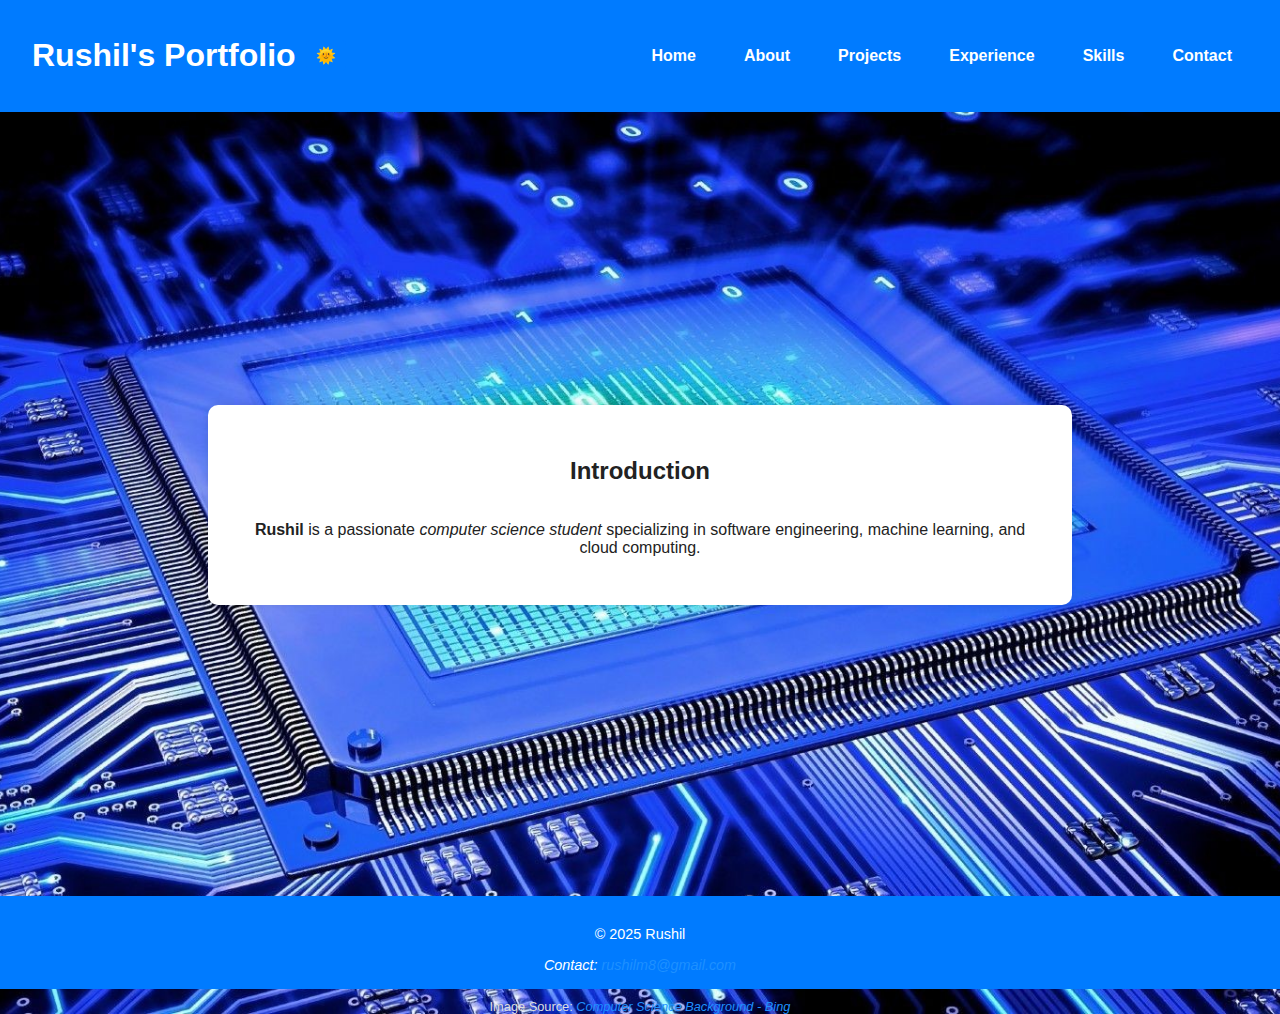
<file: index.html>
<!DOCTYPE html>
<html lang="en">
<head>
    <meta charset="UTF-8">
    <meta name="viewport" content="width=device-width, initial-scale=1.0">
    <title>Rushil's Portfolio</title>
    <meta name="description" content="A portfolio showcasing Rushil's projects, experience, and skills.">
    <link rel="stylesheet" href="styles.css">
</head>
<body>
    <header>
        <div class="header-title">
            <h1>Rushil's Portfolio</h1>
            <button id="theme-toggle" aria-label="Toggle light/dark mode">🌞</button>
        </div>
        
        <input type="checkbox" id="nav-toggle" class="nav-toggle">
        <label for="nav-toggle" class="nav-toggle-label">&#9776;</label>
        <nav>
            <ul>
                <li><a href="index.html">Home</a></li>
                <li><a href="about.html">About</a></li>
                <li><a href="projects.html">Projects</a></li>
                <li><a href="experience.html">Experience</a></li>
                <li><a href="skills.html">Skills</a></li>
                <li><a href="contact.html">Contact</a></li>
            </ul>
        </nav>
    </header>
    
    <main>
        <section class="intro">
            <h2>Introduction</h2>
            <p><strong>Rushil</strong> is a passionate <em>computer science student</em> specializing in software engineering, machine learning, and cloud computing.</p>
        </section>
    </main>

    <footer>
        <p>&copy; 2025 Rushil</p>
        <address>
            Contact: <a href="mailto:rushilm8@gmail.com">rushilm8@gmail.com</a>
        </address>
    </footer>

    <!-- Citation for Image -->
    <div class="image-credit">
        Image Source: <cite><a href="https://tse3.mm.bing.net/th?id=OIP.bUmzk4lCeGybsMOqSqL_PQHaEK&pid=Api" target="_blank" rel="noopener noreferrer">Computer Science Background - Bing</a></cite>
    </div>

    <script src="theme-toggle.js"></script>
</body>
</html>
<body>
    <!-- Existing header, main, footer code remains unchanged -->
  
    <!-- Back to Top Button -->
    <button id="back-to-top" aria-label="Back to top">↑ Top</button>
  
    <script src="theme-toggle.js"></script>
    <script src="back-to-top.js"></script>
  </body>
</file>
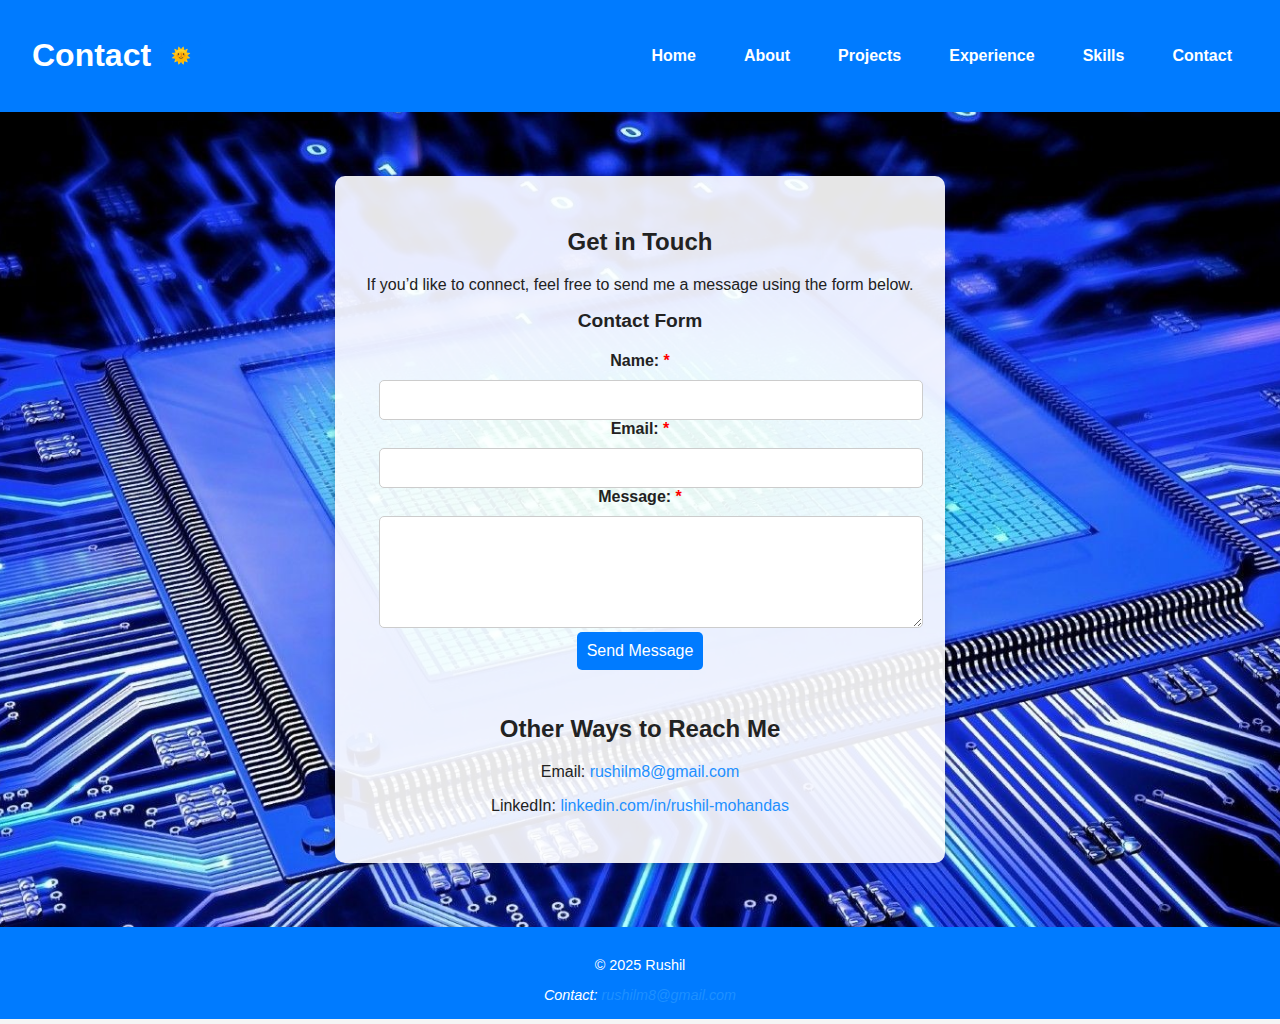
<file: contact.html>
<!DOCTYPE html>
<html lang="en">
<head>
    <meta charset="UTF-8">
    <meta name="viewport" content="width=device-width, initial-scale=1.0">
    <title>Contact - Rushil's Portfolio</title>
    <meta name="description" content="Get in touch with Rushil for software engineering, AI, and collaboration opportunities.">
    <meta name="author" content="Rushil Mohandas">
    <meta name="keywords" content="Rushil, Portfolio, Contact, Software Engineer, AI, Machine Learning">
    <link rel="stylesheet" href="styles.css">
</head>
<body>

    <header>
        <div class="header-title">
            <h1>Contact</h1>
            <button id="theme-toggle" aria-label="Toggle light/dark mode">🌞</button>
        </div>
        
        <nav>
            <ul>
                <li><a href="index.html">Home</a></li>
                <li><a href="about.html">About</a></li>
                <li><a href="projects.html">Projects</a></li>
                <li><a href="experience.html">Experience</a></li>
                <li><a href="skills.html">Skills</a></li>
                <li><a href="contact.html">Contact</a></li>
            </ul>
        </nav>
    </header>
    

<main>
    <div class="content-wrapper">
        <section>
            <h2>Get in Touch</h2>
            <p>If you’d like to connect, feel free to send me a message using the form below.</p>

            <!-- Contact Form -->
            <form id="contact-form" method="POST" action="https://httpbin.org/post">
                <fieldset>
                    <legend>Contact Form</legend>

                    <!-- Name Field -->
                    <label for="name">Name: <span class="required">*</span></label>
                    <input type="text" id="name" name="name" required minlength="2" maxlength="50"
                        pattern="^[a-zA-Z\s]+$" title="Only letters and spaces allowed.">

                    <!-- Email Field -->
                    <label for="email">Email: <span class="required">*</span></label>
                    <input type="email" id="email" name="email" required 
                    pattern="^[A-Za-zÀ-ÖØ-öø-ÿ\s'-]+$"
                        title="Please enter a valid email (e.g., example@domain.com).">

                    <!-- Message Field -->
                    <label for="message">Message: <span class="required">*</span></label>
                    <textarea id="message" name="message" rows="5" required minlength="10" maxlength="500"></textarea>

                    <!-- Submit Button -->
                    <button type="submit">Send Message</button>
                </fieldset>
            </form>
        </section>

        <section>
            <h2>Other Ways to Reach Me</h2>
            <p>Email: <a href="mailto:rushilm8@gmail.com">rushilm8@gmail.com</a></p>
            <p>LinkedIn: <a href="https://linkedin.com/in/rushil-mohandas" target="_blank">linkedin.com/in/rushil-mohandas</a></p>
        </section>
    </div>
</main>

<footer>
    <p>&copy; 2025 Rushil</p>
    <address>
        Contact: <a href="mailto:rushilm8@gmail.com">rushilm8@gmail.com</a>
    </address>
</footer>

<script src="form-validation.js"></script>
<script src="theme-toggle.js"></script>

</body>
</html>
<body>
    <!-- Existing header, main, footer code remains unchanged -->
  
    <!-- Back to Top Button -->
    <button id="back-to-top" aria-label="Back to top">↑ Top</button>
  
    <script src="theme-toggle.js"></script>
    <script src="back-to-top.js"></script>
  </body>
</file>
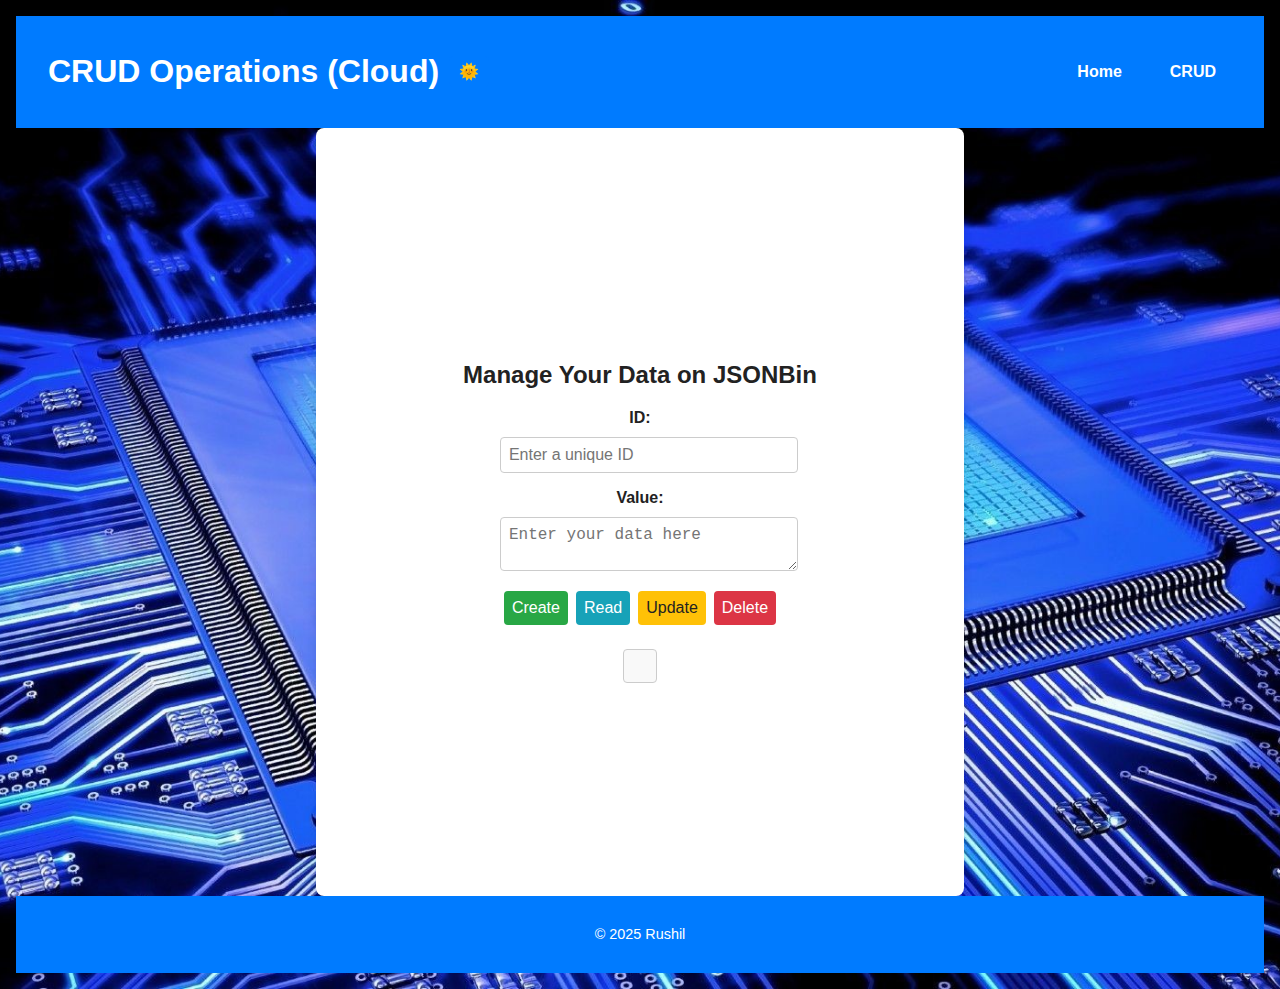
<file: crud.html>
<!DOCTYPE html>
<html lang="en">
<head>
  <meta charset="UTF-8">
  <meta name="viewport" content="width=device-width, initial-scale=1.0">
  <title>CRUD - Rushil's Portfolio</title>
  <meta name="description" content="Perform CRUD actions on data stored in JSONBin.">
  <link rel="stylesheet" href="styles.css">
  <style>
    /* Inline CSS for CRUD page styling */
    body {
      font-family: Arial, sans-serif;
      padding: 1rem;
      background-color: var(--background-color, #f5f5f5);
      color: var(--text-color, #222);
    }
    .crud-container {
      max-width: 600px;
      margin: 0 auto;
      background-color: #fff;
      padding: 1.5rem;
      border-radius: 8px;
      box-shadow: 0 4px 10px rgba(0,0,0,0.1);
    }
    h1, h2 {
      text-align: center;
    }
    form {
      display: flex;
      flex-direction: column;
      gap: 1rem;
    }
    label {
      font-weight: bold;
    }
    input, textarea {
      padding: 0.5rem;
      font-size: 1rem;
      border: 1px solid #ccc;
      border-radius: 4px;
    }
    .action-buttons {
      display: flex;
      justify-content: space-between;
    }
    .action-buttons button {
      flex: 1;
      margin: 0 0.25rem;
      padding: 0.5rem;
      font-size: 1rem;
      border: none;
      border-radius: 4px;
      cursor: pointer;
      transition: background-color 0.3s ease;
    }
    .action-buttons button#create-btn { background-color: #28a745; color: #fff; }
    .action-buttons button#read-btn  { background-color: #17a2b8; color: #fff; }
    .action-buttons button#update-btn { background-color: #ffc107; color: #222; }
    .action-buttons button#delete-btn { background-color: #dc3545; color: #fff; }
    .action-buttons button:hover {
      opacity: 0.9;
    }
    .data-display {
      margin-top: 1.5rem;
      padding: 1rem;
      border: 1px solid #ccc;
      border-radius: 4px;
      background-color: #f9f9f9;
    }
  </style>
</head>
<body>
  <header>
    <div class="header-title">
      <h1>CRUD Operations (Cloud)</h1>
      <button id="theme-toggle" aria-label="Toggle light/dark mode">🌞</button>
    </div>
    <nav>
      <ul>
        <li><a href="index.html">Home</a></li>
        <li><a href="crud.html">CRUD</a></li>
        <!-- Add other navigation links as needed -->
      </ul>
    </nav>
  </header>
  
  <main class="crud-container">
    <h2>Manage Your Data on JSONBin</h2>
    <form id="crud-form">
      <div>
        <label for="data-id">ID:</label>
        <input type="text" id="data-id" name="dataId" placeholder="Enter a unique ID" required>
      </div>
      <div>
        <label for="data-value">Value:</label>
        <textarea id="data-value" name="dataValue" placeholder="Enter your data here" required></textarea>
      </div>
      <div class="action-buttons">
        <button type="button" id="create-btn">Create</button>
        <button type="button" id="read-btn">Read</button>
        <button type="button" id="update-btn">Update</button>
        <button type="button" id="delete-btn">Delete</button>
      </div>
    </form>
    
    <div class="data-display" id="data-display">
      <!-- Dynamically displayed data will appear here -->
    </div>
  </main>
  
  <footer>
    <p>&copy; 2025 Rushil</p>
  </footer>
  
  <script>
    // Replace these with your actual JSONBin API key and Bin ID
    const API_KEY = '$2a$10$yWnFnN6/JYQBUGzy6FKfP.0O0afkxp3DeoMR57Q7LreKPkl6Z9PQW';
    const BIN_ID = '67d7538b8a456b7966772282';
    const JSONBIN_URL = `https://api.jsonbin.io/v3/b/${BIN_ID}`;

    const dataDisplay = document.getElementById('data-display');
    const createBtn = document.getElementById('create-btn');
    const readBtn = document.getElementById('read-btn');
    const updateBtn = document.getElementById('update-btn');
    const deleteBtn = document.getElementById('delete-btn');

    // Helper: Fetch the entire bin data from JSONBin
    async function fetchBinData() {
      try {
        const response = await fetch(JSONBIN_URL, {
          method: 'GET',
          headers: {
            'X-Master-Key': API_KEY,
            'Content-Type': 'application/json'
          }
        });
        const result = await response.json();
        return result.record || {}; // assuming record holds your data
      } catch (error) {
        console.error('Error fetching data:', error);
        alert('Error fetching data from JSONBin.');
      }
    }

    // Helper: Update the bin data on JSONBin
    async function updateBinData(newData) {
      try {
        const response = await fetch(JSONBIN_URL, {
          method: 'PUT',
          headers: {
            'X-Master-Key': API_KEY,
            'Content-Type': 'application/json'
          },
          body: JSON.stringify(newData)
        });
        return await response.json();
      } catch (error) {
        console.error('Error updating data:', error);
        alert('Error updating data on JSONBin.');
      }
    }

    // Helper: Display bin data in the data display section
    async function displayData() {
      const binData = await fetchBinData();
      let output = '<h3>Stored Data:</h3>';
      const keys = Object.keys(binData);
      if (keys.length === 0) {
        output += '<p>No data found.</p>';
      } else {
        output += '<ul>';
        keys.forEach(key => {
          output += `<li><strong>${key}:</strong> ${binData[key]}</li>`;
        });
        output += '</ul>';
      }
      dataDisplay.innerHTML = output;
    }

    // Create
    createBtn.addEventListener('click', async () => {
      const id = document.getElementById('data-id').value.trim();
      const value = document.getElementById('data-value').value.trim();
      if (id && value) {
        const binData = await fetchBinData();
        if (binData[id]) {
          alert('Item already exists. Use Update to modify it.');
        } else {
          binData[id] = value;
          await updateBinData(binData);
          alert('Item created successfully.');
          displayData();
        }
      } else {
        alert('Please fill in both fields.');
      }
    });

    // Read
    readBtn.addEventListener('click', async () => {
      const id = document.getElementById('data-id').value.trim();
      const binData = await fetchBinData();
      if (id) {
        if (binData[id]) {
          document.getElementById('data-value').value = binData[id];
          alert('Data loaded.');
        } else {
          alert('No data found with that ID.');
        }
      } else {
        // If no ID is specified, display all stored data
        displayData();
      }
    });

    // Update
    updateBtn.addEventListener('click', async () => {
      const id = document.getElementById('data-id').value.trim();
      const value = document.getElementById('data-value').value.trim();
      if (id && value) {
        const binData = await fetchBinData();
        if (binData[id]) {
          binData[id] = value;
          await updateBinData(binData);
          alert('Item updated successfully.');
          displayData();
        } else {
          alert('No item found with that ID to update.');
        }
      } else {
        alert('Please fill in both fields.');
      }
    });

    // Delete
    deleteBtn.addEventListener('click', async () => {
      const id = document.getElementById('data-id').value.trim();
      if (id) {
        const binData = await fetchBinData();
        if (binData[id]) {
          delete binData[id];
          await updateBinData(binData);
          alert('Item deleted successfully.');
          displayData();
        } else {
          alert('No item found with that ID.');
        }
      } else {
        alert('Please provide an ID to delete.');
      }
    });

    // Initial display of stored data on page load
    displayData();
  </script>
</body>
</html>
</file>
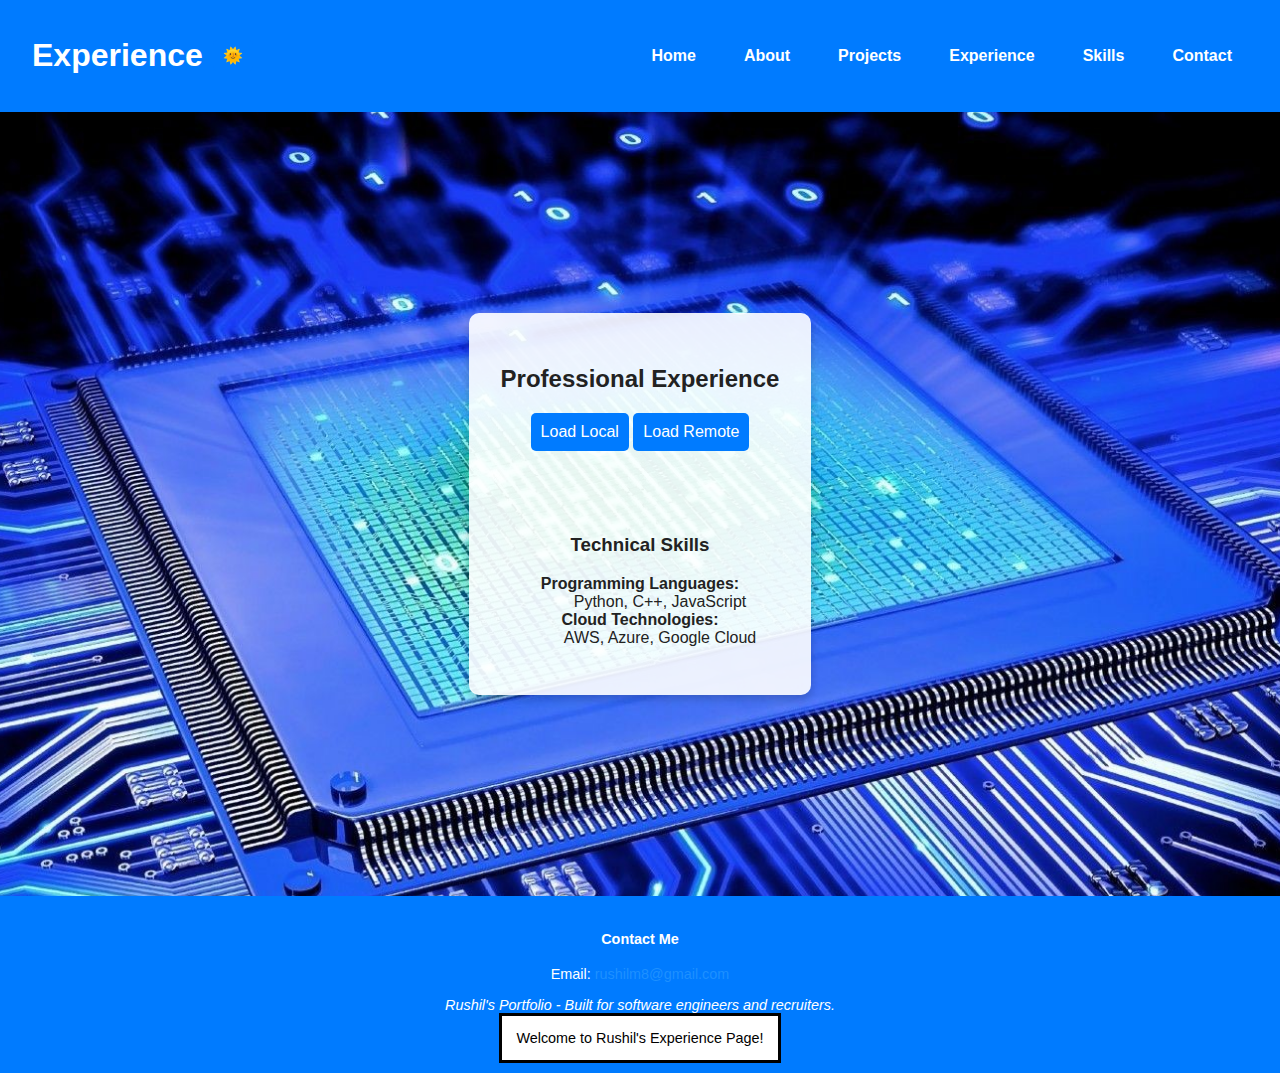
<file: experience.html>
<!DOCTYPE html>
<html lang="en">
<head>
    <meta charset="UTF-8">
    <meta name="viewport" content="width=device-width, initial-scale=1.0">
    <title>Experience - Rushil's Portfolio</title>
    <meta name="description" content="Rushil's professional experience in software engineering and internships.">
    <link rel="stylesheet" href="styles.css">
</head>
<body>
    <header>
        <div class="header-title">
            <h1>Experience</h1>
            <button id="theme-toggle" aria-label="Toggle light/dark mode">🌞</button>
        </div>
        
        <input type="checkbox" id="nav-toggle" class="nav-toggle">
        <label for="nav-toggle" class="nav-toggle-label">&#9776;</label>
        <nav>
            <ul>
                <li><a href="index.html">Home</a></li>
                <li><a href="about.html">About</a></li>
                <li><a href="projects.html">Projects</a></li>
                <li><a href="experience.html">Experience</a></li>
                <li><a href="skills.html">Skills</a></li>
                <li><a href="contact.html">Contact</a></li>
            </ul>
        </nav>
    </header>
    
    <main>
        <div class="content-wrapper">
            <section>
                <h2>Professional Experience</h2>
                <div class="button-container">
                    <button id="load-local">Load Local</button>
                    <button id="load-remote">Load Remote</button>
                </div>


                
                <div id="projects-cards-container" class="card-container">
                    <!-- Project cards will be dynamically inserted here -->
                </div>

                <h3>Technical Skills</h3>
                <dl>
                    <dt><strong>Programming Languages:</strong></dt>
                    <dd>Python, C++, JavaScript</dd>
                    <dt><strong>Cloud Technologies:</strong></dt>
                    <dd>AWS, Azure, Google Cloud</dd>
                </dl>

              

 
            </section>
        </div>
    </main>

    <footer>
        <hgroup>
            <h4>Contact Me</h4>
            <p>Email: <a href="mailto:rushilm8@gmail.com">rushilm8@gmail.com</a></p>
        </hgroup>
        <address>
            <cite>Rushil's Portfolio</cite> - Built for software engineers and recruiters.
        </address>
        <dialog open>
            Welcome to Rushil's Experience Page!
        </dialog>
        <noscript>
            JavaScript is required for full site functionality.
        </noscript>
        <p>&copy; 2025 Rushil</p>
    </footer>

    <script src="theme-toggle.js"></script>
    <script src="project-card.js"></script> 
    <script src="projects.js"></script> <!-- Ensure this script is included -->

    
</body>
</html>
<body>
    <!-- Existing header, main, footer code remains unchanged -->
  
    <!-- Back to Top Button -->
    <button id="back-to-top" aria-label="Back to top">↑ Top</button>
  
    <script src="theme-toggle.js"></script>
    <script src="back-to-top.js"></script>
  </body>
</file>
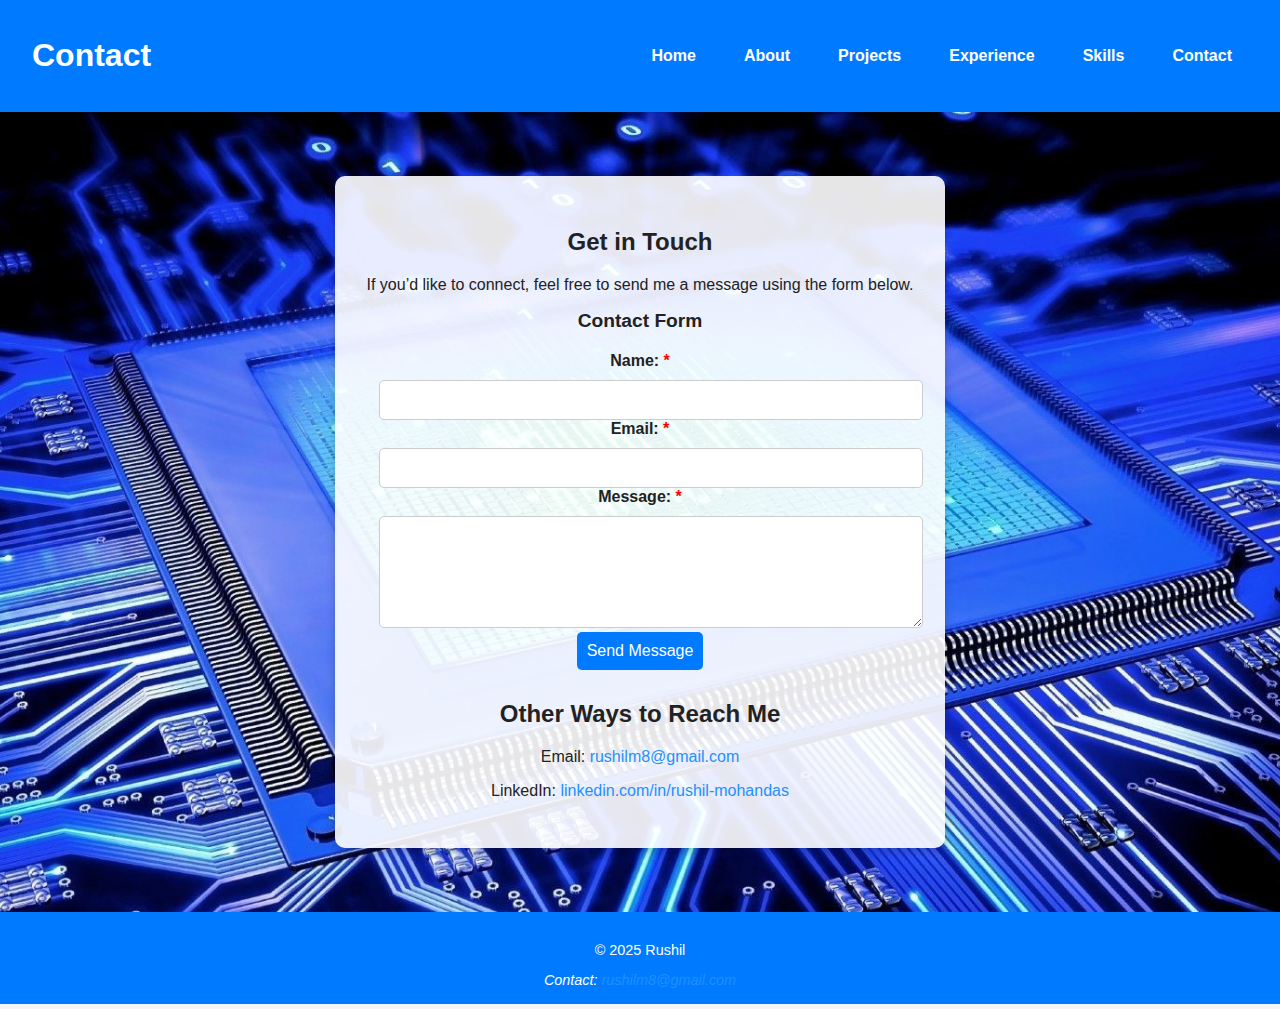
<file: form-no-js.html>
<!DOCTYPE html>
<html lang="en">
<head>
    <meta charset="UTF-8">
    <meta name="viewport" content="width=device-width, initial-scale=1.0">
    <title>Contact - Rushil's Portfolio</title>
    <meta name="description" content="Get in touch with Rushil for software engineering, AI, and collaboration opportunities.">
    <meta name="author" content="Rushil Mohandas">
    <meta name="keywords" content="Rushil, Portfolio, Contact, Software Engineer, AI, Machine Learning">
    <link rel="stylesheet" href="styles.css">
</head>
<body>

<header>
    <h1>Contact</h1>
    <nav>
        <ul>
            <li><a href="index.html">Home</a></li>
            <li><a href="about.html">About</a></li>
            <li><a href="projects.html">Projects</a></li>
            <li><a href="experience.html">Experience</a></li>
            <li><a href="skills.html">Skills</a></li>
            <li><a href="contact.html">Contact</a></li>
        </ul>
    </nav>
</header>
    
<main>
    <div class="content-wrapper">
        <section>
            <h2>Get in Touch</h2>
            <p>If you’d like to connect, feel free to send me a message using the form below.</p>

            
            <form id="contact-form" method="POST" action="https://httpbin.org/post">
                <fieldset>
                    <legend>Contact Form</legend>

                    
                    <label for="name">Name: <span class="required">*</span></label>
                    <input type="text" id="name" name="name" required minlength="2" maxlength="50"
                        pattern="^[a-zA-Z\s]+$" title="Only letters and spaces allowed.">

                   
                    <label for="email">Email: <span class="required">*</span></label>
                    <input type="email" id="email" name="email" required 
                        pattern="^[a-zA-Z0-9._%+-]+@[a-zA-Z0-9.-]+\.[a-zA-Z]{2,}$" 
                        title="Please enter a valid email (e.g., example@domain.com).">

                    
                    <label for="message">Message: <span class="required">*</span></label>
                    <textarea id="message" name="message" rows="5" required minlength="10" maxlength="500"></textarea>

                    
                    <button type="submit">Send Message</button>
                </fieldset>
            </form>
        </section>

        <section>
            <h2>Other Ways to Reach Me</h2>
            <p>Email: <a href="mailto:rushilm8@gmail.com">rushilm8@gmail.com</a></p>
            <p>LinkedIn: <a href="https://linkedin.com/in/rushil-mohandas" target="_blank">linkedin.com/in/rushil-mohandas</a></p>
        </section>
    </div>
</main>

<footer>
    <p>&copy; 2025 Rushil</p>
    <address>
        Contact: <a href="mailto:rushilm8@gmail.com">rushilm8@gmail.com</a>
    </address>
</footer>

</body>
</html>
</file>
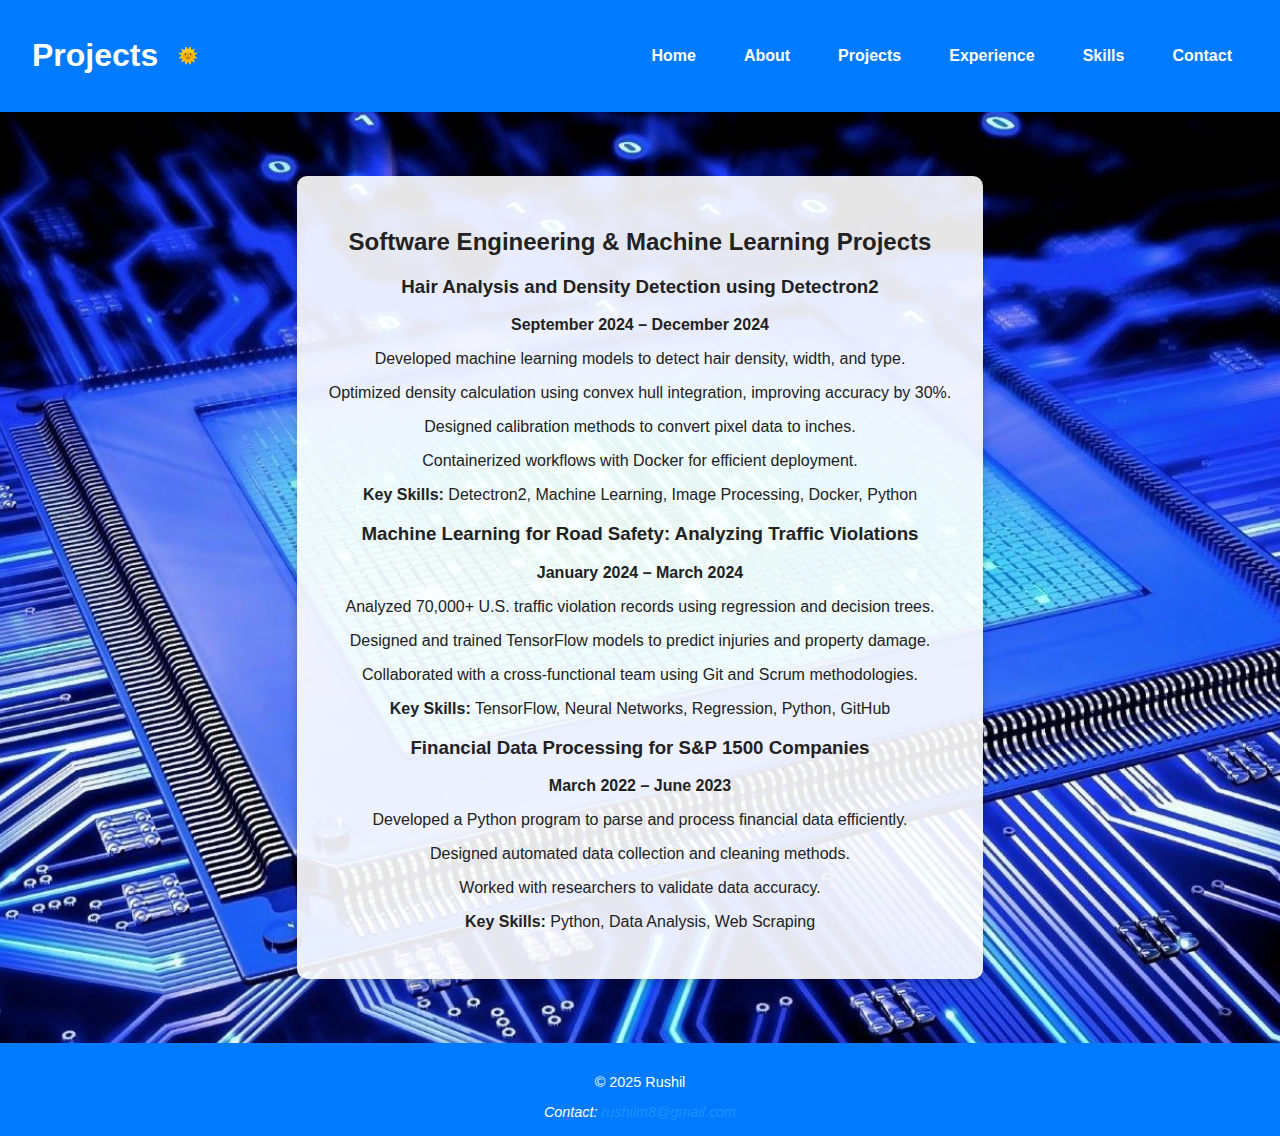
<file: projects.html>
<!DOCTYPE html>
<html lang="en">
<head>
    <meta charset="UTF-8">
    <meta name="viewport" content="width=device-width, initial-scale=1.0">
    <title>Projects - Rushil's Portfolio</title>
    <meta name="description" content="Rushil's software engineering and machine learning projects.">
    <link rel="stylesheet" href="styles.css">
</head>
<body>
    <header>
        <div class="header-title">
            <h1>Projects</h1>
            <button id="theme-toggle" aria-label="Toggle light/dark mode">🌞</button>
        </div>

        <input type="checkbox" id="nav-toggle" class="nav-toggle">
        <label for="nav-toggle" class="nav-toggle-label">&#9776;</label>
        <nav>
            <ul>
                <li><a href="index.html">Home</a></li>
                <li><a href="about.html">About</a></li>
                <li><a href="projects.html">Projects</a></li>
                <li><a href="experience.html">Experience</a></li>
                <li><a href="skills.html">Skills</a></li>
                <li><a href="contact.html">Contact</a></li>
            </ul>
        </nav>
    </header>
    
    <main>
        <!-- Wrap content for better readability -->
        <div class="content-wrapper">
            <section>
                <h2>Software Engineering & Machine Learning Projects</h2>

                <article>
                    <h3>Hair Analysis and Density Detection using Detectron2</h3>
                    <p><strong>September 2024 – December 2024</strong></p>
                    <p>Developed machine learning models to detect hair density, width, and type.</p>
                    <p>Optimized density calculation using convex hull integration, improving accuracy by 30%.</p>
                    <p>Designed calibration methods to convert pixel data to inches.</p>
                    <p>Containerized workflows with Docker for efficient deployment.</p>
                    <p><strong>Key Skills:</strong> Detectron2, Machine Learning, Image Processing, Docker, Python</p>
                </article>

                <article>
                    <h3>Machine Learning for Road Safety: Analyzing Traffic Violations</h3>
                    <p><strong>January 2024 – March 2024</strong></p>
                    <p>Analyzed 70,000+ U.S. traffic violation records using regression and decision trees.</p>
                    <p>Designed and trained TensorFlow models to predict injuries and property damage.</p>
                    <p>Collaborated with a cross-functional team using Git and Scrum methodologies.</p>
                    <p><strong>Key Skills:</strong> TensorFlow, Neural Networks, Regression, Python, GitHub</p>
                </article>

                <article>
                    <h3>Financial Data Processing for S&P 1500 Companies</h3>
                    <p><strong>March 2022 – June 2023</strong></p>
                    <p>Developed a Python program to parse and process financial data efficiently.</p>
                    <p>Designed automated data collection and cleaning methods.</p>
                    <p>Worked with researchers to validate data accuracy.</p>
                    <p><strong>Key Skills:</strong> Python, Data Analysis, Web Scraping</p>
                </article>
            </section>
        </div>
    </main>

    <footer>
        <p>&copy; 2025 Rushil</p>
        <address>
            Contact: <a href="mailto:rushilm8@gmail.com">rushilm8@gmail.com</a>
        </address>
    </footer>

    <script src="theme-toggle.js"></script>
</body>
</html>

<body>
    <!-- Existing header, main, footer code remains unchanged -->
  
    <!-- Back to Top Button -->
    <button id="back-to-top" aria-label="Back to top">↑ Top</button>
  
    <script src="theme-toggle.js"></script>
    <script src="back-to-top.js"></script>
  </body>
</file>
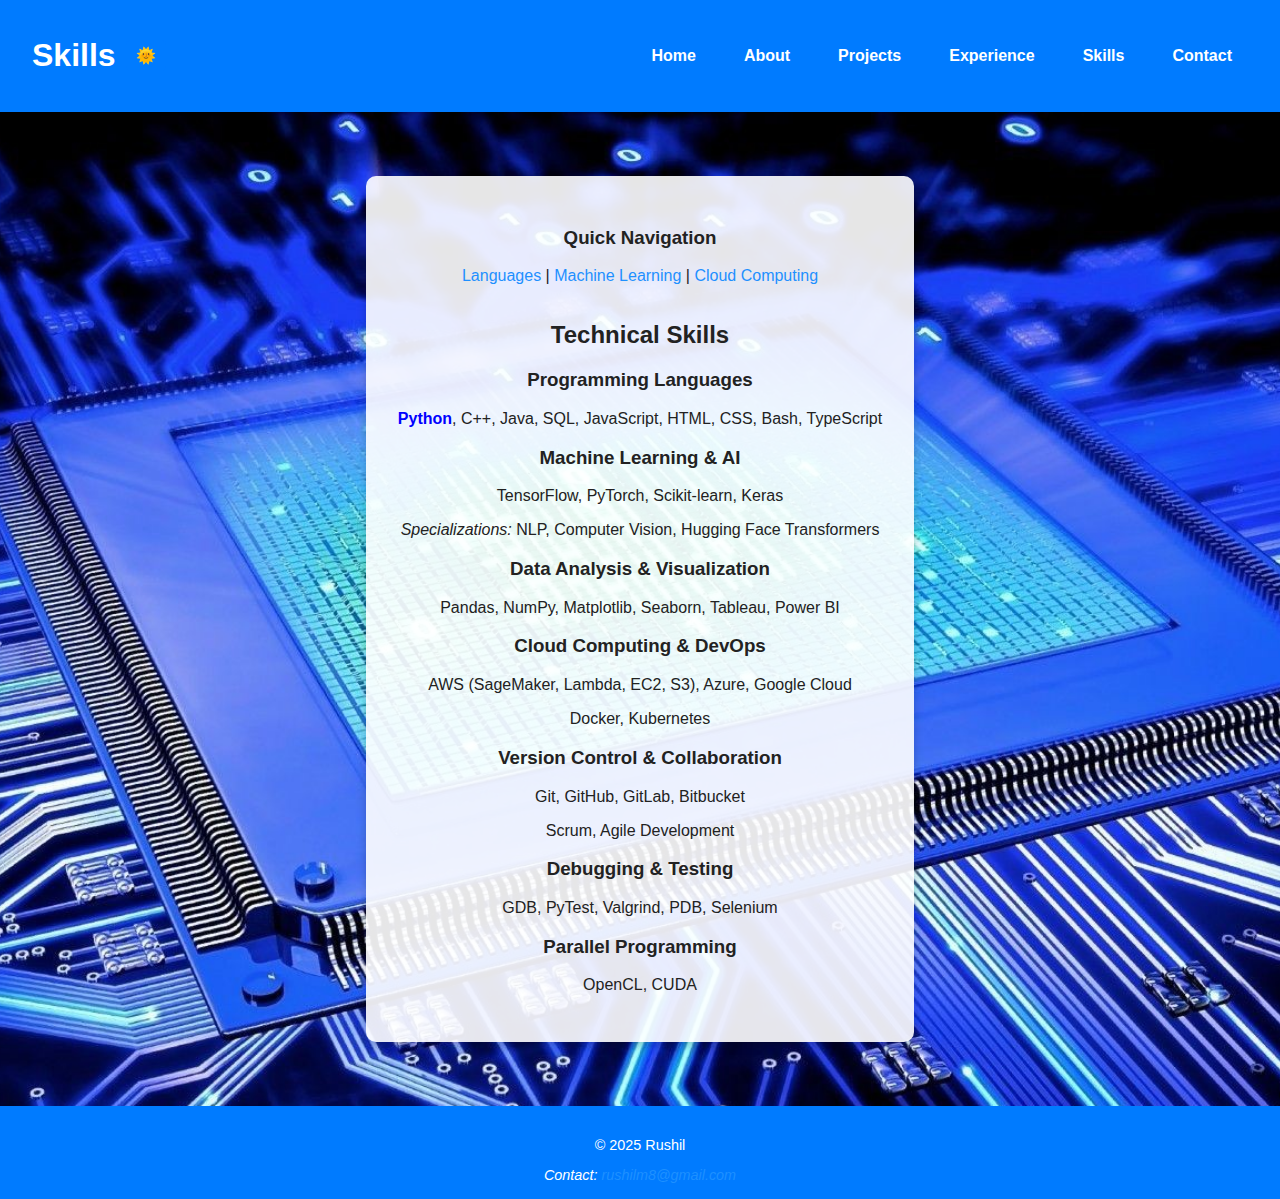
<file: skills.html>
<!DOCTYPE html>
<html lang="en">
<head>
    <meta charset="UTF-8">
    <meta name="viewport" content="width=device-width, initial-scale=1.0">
    <title>Skills - Rushil's Portfolio</title>
    <meta name="description" content="Rushil's technical skills in software development, machine learning, and cloud computing.">
    <link rel="stylesheet" href="styles.css">
    <style>
        .highlight { color: blue; font-weight: bold; }
        .skills-container { display: flex; flex-wrap: wrap; gap: 15px; }
    </style>
</head>
<body>
    <header>
        <div class="header-title">
            <h1>Skills</h1>
            <button id="theme-toggle" aria-label="Toggle light/dark mode">🌞</button>
        </div>
        
        <input type="checkbox" id="nav-toggle" class="nav-toggle">
        <label for="nav-toggle" class="nav-toggle-label">&#9776;</label>
        <nav>
            <ul>
                <li><a href="index.html">Home</a></li>
                <li><a href="about.html">About</a></li>
                <li><a href="projects.html">Projects</a></li>
                <li><a href="experience.html">Experience</a></li>
                <li><a href="skills.html">Skills</a></li>
                <li><a href="contact.html">Contact</a></li>
            </ul>
        </nav>
    </header>
    
    <main>
        <div class="content-wrapper">
            <aside>
                <h3>Quick Navigation</h3>
                <p><a href="#languages">Languages</a> | <a href="#ml">Machine Learning</a> | <a href="#cloud">Cloud Computing</a></p>
            </aside>

            <section class="skills-container">
                <div>
                    <h2>Technical Skills</h2>
            
                    <h3 id="languages">Programming Languages</h3>
                    <p><span class="highlight">Python</span>, C++, Java, SQL, JavaScript, HTML, CSS, Bash, TypeScript</p>
            
                    <h3 id="ml">Machine Learning & AI</h3>
                    <p>TensorFlow, PyTorch, Scikit-learn, Keras</p>
                    <p><em>Specializations:</em> NLP, Computer Vision, Hugging Face Transformers</p>
            
                    <h3>Data Analysis & Visualization</h3>
                    <p>Pandas, NumPy, Matplotlib, Seaborn, Tableau, Power BI</p>
            
                    <h3 id="cloud">Cloud Computing & DevOps</h3>
                    <p>AWS (SageMaker, Lambda, EC2, S3), Azure, Google Cloud</p>
                    <p>Docker, Kubernetes</p>
            
                    <h3>Version Control & Collaboration</h3>
                    <p>Git, GitHub, GitLab, Bitbucket</p>
                    <p>Scrum, Agile Development</p>
            
                    <h3>Debugging & Testing</h3>
                    <p>GDB, PyTest, Valgrind, PDB, Selenium</p>
            
                    <h3>Parallel Programming</h3>
                    <p>OpenCL, CUDA</p>
                </div>
            </section> <!-- Closing the .skills-container properly -->
            
            </main> <!-- Ensure the main tag is closed before the footer -->
            
            <footer>
                <p>&copy; 2025 Rushil</p>
                <address>
                    Contact: <a href="mailto:rushilm8@gmail.com">rushilm8@gmail.com</a>
                </address>
            </footer>
            
            <script src="theme-toggle.js"></script>
            <body>
                <!-- Existing header, main, footer code remains unchanged -->
              
                <!-- Back to Top Button -->
                <button id="back-to-top" aria-label="Back to top">↑ Top</button>
              
                <script src="theme-toggle.js"></script>
                <script src="back-to-top.js"></script>
              </body>
</file>
<file: styles.css>
/* CSS Variables with Fallbacks */
:root {
    --primary-color: color-mix(in srgb, blue 70%, white);
    --secondary-color: color(display-p3 0.2 0.6 0.8);
    --text-color: #222;
    --background-color: #f5f5f5;
    --font-size: 1rem;
    --header-font: 'Poppins', sans-serif;
}
/* Background Image */
body {
    background-image: url('assets/media/CSbackground.jpg'); /* Adjust path if needed */
    background-size: cover;
    background-position: center;
    background-repeat: no-repeat;
    color: #222; /* Default text color */
}

/* Content Wrapper: White Box for Readability */
.content-wrapper {
    background-color: rgba(255, 255, 255, 0.9); /* White with slight transparency */
    padding: 2rem;
    max-width: 900px;
    margin: 2rem auto;
    border-radius: 10px;
    box-shadow: 0 4px 10px rgba(0, 0, 0, 0.2); /* Soft shadow for depth */
}

/* Header & Footer: Ensure Readability */
header, footer {
    background-color: rgba(0, 0, 0, 0.7);
    padding: 1rem;
    text-align: center;
    color: white;
}

/* Navigation Link Colors */
a {
    color: #1e90ff;
    text-decoration: none;
}

a:hover {
    text-decoration: underline;
}

/* Intro Section Inside Wrapper */
.intro {
    background-color: rgba(255, 255, 255, 0.9);
    padding: 2rem;
    border-radius: 10px;
    text-align: center;
}

/* Citation Styling */
.image-credit {
    text-align: center;
    font-size: 0.8rem;
    margin-top: 10px;
    color: #555;
}


/* Overlay for better readability */
.intro {
    background-color: rgba(0, 0, 0, 0.6); /* Dark overlay */
    padding: 2rem;
    border-radius: 10px;
    text-align: center;
    max-width: 800px;
    margin: 2rem auto;
}

/* Ensure header and footer remain readable */
header, footer {
    background-color: rgba(0, 0, 0, 0.7);
    padding: 1rem;
    text-align: center;
}

/* Link Styling */
a {
    color: #1e90ff;
    text-decoration: none;
}

a:hover {
    text-decoration: underline;
}

/* Citation styling */
.image-credit {
    text-align: center;
    font-size: 0.8rem;
    margin-top: 10px;
    color: #ddd;
}

/* Global Styles */
body {
    font-family: var(--header-font, Arial), sans-serif;
    font-size: var(--font-size);
    color: var(--text-color);
    background-color: var(--background-color);
    margin: 0;
    padding: 0;
}

/* Header */
header {
    display: flex;
    justify-content: space-between;
    align-items: center;
    padding: 1rem;
    background-color: var(--primary-color, blue);
    color: white;
    text-align: center;
}

header h1 {
    font-size: 2rem;
    transition: transform 0.3s ease-in-out;
}

header h1:hover {
    transform: scale(1.1);
}

/* Navigation */
nav ul {
    display: flex;
    list-style: none;
    gap: 1rem;
    padding: 0;
}

nav li {
    position: relative;
}

nav a {
    text-decoration: none;
    color: white;
    font-weight: bold;
    padding: 0.5rem 1rem;
    display: inline-block;
    transition: color 0.3s ease-in-out;
}

nav a:hover {
    color: var(--secondary-color, cyan);
}

/* Fix navigation spacing for small screens */
@media (max-width: 768px) {
    nav ul {
        flex-direction: column;
        align-items: center;
    }

    .intro {
        max-width: 90%;
    }
}

/* Main Section */
main {
    display: flex;
    flex-direction: column;
    justify-content: center;
    align-items: center;
    min-height: 80dvh; /* Ensures full viewport height */
    text-align: center;
    padding: 2rem;
}

/* Responsive Grid Layout - Fix Alignment */
.intro {
    display: flex;
    flex-direction: column;
    align-items: center;
    justify-content: center;
    max-width: 800px;
    background-color: white;
    padding: 2rem;
    border-radius: 10px;
    box-shadow: 0 0 10px rgba(0, 0, 0, 0.1);
    animation: fadeIn 1s ease-in;
    margin-bottom: 30px;
}

/* Fix Image Sizes and Alignment */
.intro figure {
    display: flex;
    flex-direction: column;
    align-items: center;
    margin: 20px 0;
}

.intro img {
    max-width: 250px;
    height: auto;
    border-radius: 10px;
}

/* Fix List Display */
.intro ul {
    list-style-type: disc;
    text-align: left;
    padding-left: 20px;
    max-width: 600px;
}

/* Fix Hiking Image Alignment */
.intro picture {
    display: flex;
    justify-content: center;
    margin: 20px 0;
}

.intro picture img {
    max-width: 250px;
    height: auto;
    border-radius: 10px;
}

/* CSS Animation */
@keyframes fadeIn {
    from {
        opacity: 0;
        transform: translateY(-10px);
    }
    to {
        opacity: 1;
        transform: translateY(0);
    }
}

/* Footer */
footer {
    text-align: center;
    padding: 1rem;
    background-color: var(--primary-color);
    color: white;
    font-size: 0.9rem;
}

/* Advanced Selector - has() */
nav li:has(a:hover) {
    background-color: rgba(255, 255, 255, 0.2);
}
/* Optimize Profile Picture */
.intro figure img {
    width: 100%;
    max-width: 250px;
    height: auto;
    border-radius: 10px;
    object-fit: cover;
}

/* Ensure Hiking Image Fits Properly */
.intro picture img {
    width: 100%;
    max-width: 600px;
    height: auto;
    object-fit: cover;
    object-position: center;
    border-radius: 10px;
}

/* Responsive Image Handling */
@media (max-width: 768px) {
    .intro picture img {
        max-width: 400px;
    }
}

/* General Styles */
body {
    font-family: var(--header-font, Arial), sans-serif;
    font-size: var(--font-size);
    color: var(--text-color);
    background-color: var(--background-color);
    margin: 0;
    padding: 0;
}

/* Header - Desktop Default */
header {
    display: flex;
    justify-content: space-between;
    align-items: center;
    padding: 1rem 2rem;
    background-color: var(--primary-color, blue);
    color: white;
}

/* NAVIGATION - Default for Desktops */
nav ul {
    display: flex;
    list-style: none;
    gap: 1rem;
    padding: 0;
}

nav li {
    position: relative;
}

nav a {
    text-decoration: none;
    color: white;
    font-weight: bold;
    padding: 0.5rem 1rem;
    display: inline-block;
    transition: color 0.3s ease-in-out;
}

nav a:hover {
    color: var(--secondary-color, cyan);
}

/* RESPONSIVE NAVIGATION - Hamburger Menu for Mobile */
.nav-toggle {
    display: none; /* Hidden on larger screens */
    font-size: 2rem;
    background: none;
    border: none;
    color: white;
    cursor: pointer;
}

@media (max-width: 768px) {
    nav ul {
        display: none; /* Hide menu initially */
        flex-direction: column;
        background-color: var(--primary-color);
        position: absolute;
        top: 60px;
        left: 0;
        width: 100%;
        padding: 1rem;
    }

    nav ul.show {
        display: flex; /* Show when toggled */
    }

    .nav-toggle {
        display: block; /* Show hamburger menu */
    }
}

/* MAIN CONTENT */
main {
    display: flex;
    flex-direction: column;
    align-items: center;
    min-height: 80dvh;
    text-align: center;
    padding: 2rem;
}

/* Responsive Grid Layout */
.intro {
    display: flex;
    flex-direction: column;
    align-items: center;
    justify-content: center;
    max-width: 800px;
    background-color: white;
    padding: 2rem;
    border-radius: 10px;
    box-shadow: 0 0 10px rgba(0, 0, 0, 0.1);
    animation: fadeIn 1s ease-in;
    margin-bottom: 30px;
}

/* IMAGE RESPONSIVENESS */
.intro picture img {
    width: 100%;
    max-width: 600px;
    height: auto;
    object-fit: cover;
    border-radius: 10px;
}

/* RESPONSIVE STYLING FOR DIFFERENT DEVICES */

/* Phones (Max: 480px) */
@media (max-width: 480px) {
    body {
        font-size: 14px;
    }
    
    .intro {
        padding: 1.5rem;
        max-width: 90%;
    }

    .intro picture img {
        max-width: 350px;
    }
}

/* Tablets & Small Laptops (Max: 1024px) */
@media (max-width: 1024px) {
    .intro {
        max-width: 90%;
    }

    .intro picture img {
        max-width: 500px;
    }
}

/* Large Screens (Min: 1025px) */
@media (min-width: 1025px) {
    .intro {
        max-width: 800px;
    }
}

/* Hide checkbox */
.nav-toggle {
    display: none;
}

/* Style hamburger menu */
.nav-toggle-label {
    font-size: 2rem;
    cursor: pointer;
    display: none;
    position: absolute;
    right: 1rem;
    top: 1rem;
}

/* Mobile Menu */
@media (max-width: 768px) {
    .nav-toggle-label {
        display: block; /* Show hamburger menu */
    }

    nav ul {
        display: none;
        flex-direction: column;
        background-color: rgba(0, 0, 0, 0.8);
        position: absolute;
        top: 60px;
        right: 0;
        width: 100%;
        padding: 1rem;
        text-align: center;
        z-index: 10;
    }

    nav ul li {
        padding: 1rem 0;
    }

    /* Show menu when checkbox is checked */
    .nav-toggle:checked + .nav-toggle-label + nav ul {
        display: flex;
    }
}
/* =============================== */
/*         CONTACT FORM STYLES     */
/* =============================== */
form {
    display: flex;
    flex-direction: column;
    gap: 15px;
    max-width: 600px;
    margin: 0 auto;
}

fieldset {
    border: none;
    padding: 10px;
}

legend {
    font-size: 1.2em;
    font-weight: bold;
    margin-bottom: 10px;
}

/* Labels & Inputs */
label {
    font-weight: bold;
    display: block;
    margin-bottom: 5px;
}

.required {
    color: red;
    font-weight: bold;
}

/* Input and Textarea Styling */
input, textarea {
    width: 100%;
    padding: 10px;
    margin-top: 5px;
    border: 1px solid #ccc;
    border-radius: 5px;
    font-size: 1rem;
}

textarea {
    resize: vertical;
}

/* Button */
button {
    background-color: #007bff;
    color: white;
    padding: 10px;
    border: none;
    border-radius: 5px;
    cursor: pointer;
    font-size: 1rem;
    transition: background-color 0.3s ease-in-out;
}

button:hover {
    background-color: #0056b3;
}

/* Output elements for error and info messages */
output {
    display: block;
    font-weight: bold;
    padding: 5px;
    font-size: 0.9rem;
}

/* Error Message */
#error-message {
    color: red;
}

/* Info Message */
#info-message {
    color: green;
}

/* =============================== */
/*  RESPONSIVE CONTACT FORM LAYOUT */
/* =============================== */
@media (max-width: 768px) {
    form {
        max-width: 90%;
    }

    input, textarea {
        font-size: 1rem;
    }
}
/* Default Theme (Light Mode) */
:root {
    --background-color: #f5f5f5;
    --text-color: #222;
    --primary-color: #007bff;
    --button-bg: #fff;
    --button-text: #222;
}

/* Default Light Mode */
:root {
    --background-color: #f5f5f5;
    --text-color: #222;
    --primary-color: #007bff;
    --button-bg: #fff;
    --button-text: #222;
}

/* Dark Mode */
/* Default Light Mode */
:root {
    --background-color: #f5f5f5;
    --text-color: #222;
    --primary-color: #007bff;
    --button-bg: #fff;
    --button-text: #222;
}

:root {
    --background-color: #f5f5f5;
    --text-color: #222;
    --primary-color: #007bff;
    --button-bg: #fff;
    --button-text: #222;
}

/* Dark Mode */
[data-theme="dark"] {
    --background-color: #121212;
    --text-color: #ffffff;
    --primary-color: #1e90ff;
    --button-bg: #333;
    --button-text: #f5f5f5;
}

/* Apply Theme */
body {
    background-color: var(--background-color);
    color: var(--text-color);
    font-family: Arial, sans-serif;
    transition: background-color 0.3s ease, color 0.3s ease;
}

/* Header */
.header-title {
    display: flex;
    align-items: center;
    gap: 10px;
}

/* Header & Footer Fixes */
[data-theme="dark"] header, 
[data-theme="dark"] footer {
    background-color: rgba(20, 20, 20, 0.9);
}


/* Ensure All Text Inside is White */
[data-theme="dark"] .content-wrapper h1, 
[data-theme="dark"] .content-wrapper h2, 
[data-theme="dark"] .content-wrapper h3, 
[data-theme="dark"] .content-wrapper p, 
[data-theme="dark"] .content-wrapper figcaption, 
[data-theme="dark"] .content-wrapper table {
    color: #ffffff !important;
}










/* Navigation Links */
[data-theme="dark"] nav a {
    color: #f5f5f5;
}

[data-theme="dark"] nav a:hover {
    color: #fff;
}

/* Buttons */
#theme-toggle {c
    background: var(--button-bg);
    color: var(--button-text);
    border: none;
    padding: 6px 10px;
    font-size: 1rem;
    cursor: pointer;
    border-radius: 5px;
    transition: background 0.3s ease, color 0.3s ease;
}

#theme-toggle:hover {
    background: var(--primary-color);
    color: #fff;
}
/* Apply Dark Mode to All Content Boxes (Fix for About Me & Contact Me) */
[data-theme="dark"] .content-wrapper,
[data-theme="dark"] .intro {
    background-color: #000 !important;  /* Fully black */
    color: #ffffff !important;
    border-radius: 10px;
    padding: 2rem;
    box-shadow: 0 4px 10px rgba(255, 255, 255, 0.1) !important;
}

/* Ensure All Text Inside is White */
[data-theme="dark"] .content-wrapper h1, 
[data-theme="dark"] .content-wrapper h2, 
[data-theme="dark"] .content-wrapper h3, 
[data-theme="dark"] .content-wrapper p, 
[data-theme="dark"] .content-wrapper figcaption, 
[data-theme="dark"] .content-wrapper table,
[data-theme="dark"] .intro h1, 
[data-theme="dark"] .intro h2, 
[data-theme="dark"] .intro h3, 
[data-theme="dark"] .intro p, 
[data-theme="dark"] .intro figcaption, 
[data-theme="dark"] .intro table {
    color: #ffffff !important;
}

/* Fix Forms and Inputs in Dark Mode */
[data-theme="dark"] input, 
[data-theme="dark"] textarea {
    background-color: #222 !important;  /* Darker input fields */
    color: #fff !important;
    border: 1px solid #555 !important;
}

/* Improve Placeholder Contrast */
[data-theme="dark"] input::placeholder, 
[data-theme="dark"] textarea::placeholder {
    color: #bbb !important;
}

/* Fix for List Items */
[data-theme="dark"] .intro ul {
    background-color: transparent;
    color: #ffffff !important;
}
/* Project Cards Layout */
.card-container {
    display: flex;
    flex-wrap: wrap;
    justify-content: center;  /* Centers cards horizontally */
    align-items: center;  /* Centers cards vertically if needed */
    gap: 1.5rem;  /* Adds space between cards */
    padding: 2rem 0;
}

/* Ensure each card has a consistent size */
project-card {
    display: flex;
    justify-content: center;
    width: 300px; /* Set a fixed width */
    max-width: 100%;
}

/* Make header sticky */
header {
    position: sticky;
    top: 0;
    z-index: 1000;
}

/* Back to Top Button Styling */
#back-to-top {
    position: fixed;
    bottom: 20px;
    right: 20px;
    background-color: var(--primary-color, #007bff);
    color: #fff;
    border: 2px solid #fff;
    padding: 0.5rem 1rem;
    border-radius: 50px; /* Pill-shaped */
    font-size: 1rem;
    cursor: pointer;
    display: none; /* Hidden by default */
    transition: background-color 0.3s, transform 0.3s;
    box-shadow: 0 4px 6px rgba(0, 0, 0, 0.1);
}

#back-to-top:hover {
    background-color: var(--secondary-color, #1e90ff);
    transform: scale(1.1);
}
</file>
